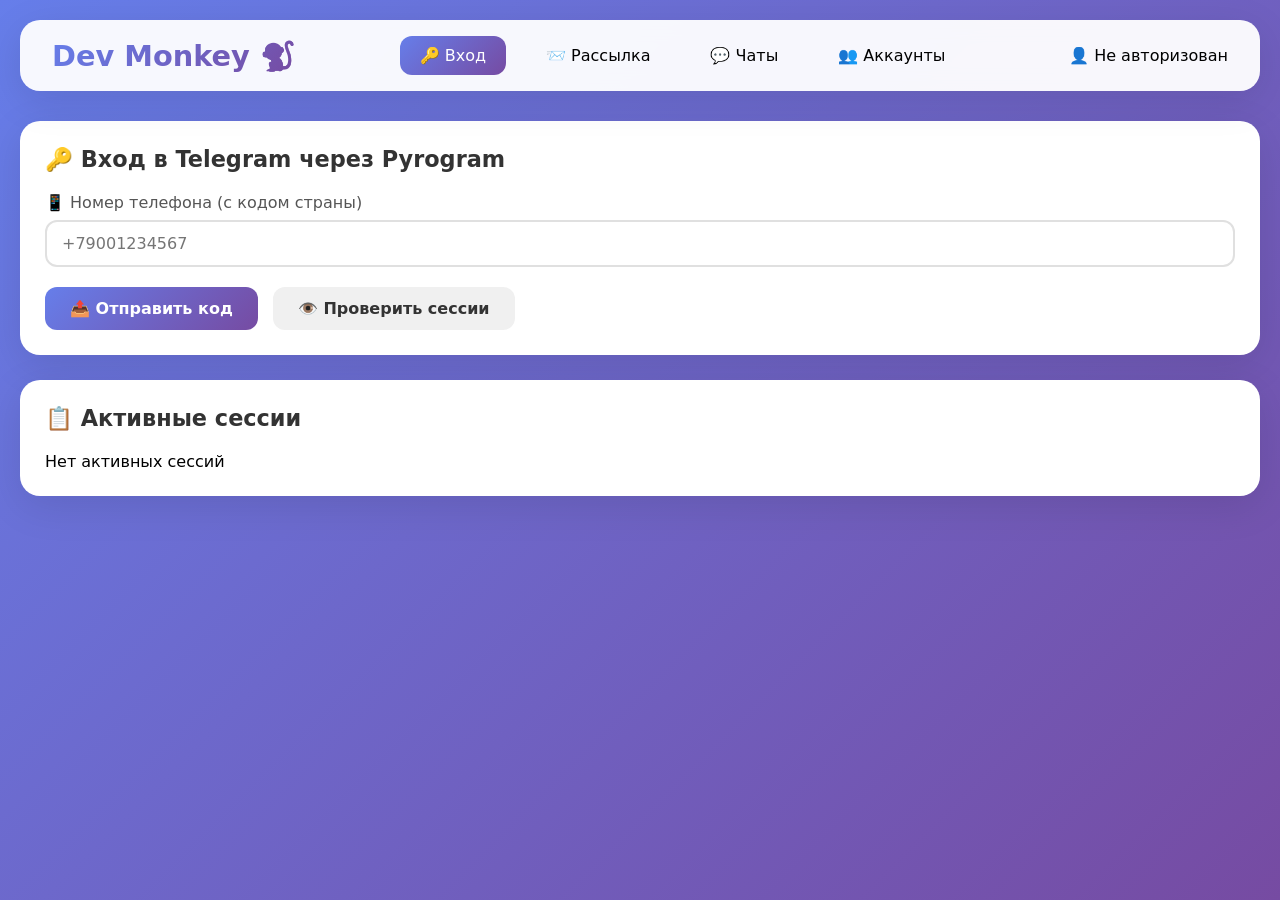
<file: templates/index.html>
<!DOCTYPE html>
<html lang="ru">
<head>
    <meta charset="UTF-8">
    <meta name="viewport" content="width=device-width, initial-scale=1.0">
    <title>Dev Monkey - Telegram Manager</title>
    <style>
        * {
            margin: 0;
            padding: 0;
            box-sizing: border-box;
            font-family: 'Segoe UI', system-ui, sans-serif;
        }

        body {
            background: linear-gradient(135deg, #667eea 0%, #764ba2 100%);
            min-height: 100vh;
            padding: 20px;
        }

        .container {
            max-width: 1400px;
            margin: 0 auto;
        }

        /* Навигация */
        .navbar {
            background: rgba(255, 255, 255, 0.95);
            backdrop-filter: blur(10px);
            border-radius: 20px;
            padding: 1rem 2rem;
            margin-bottom: 30px;
            display: flex;
            justify-content: space-between;
            align-items: center;
            box-shadow: 0 10px 40px rgba(0,0,0,0.1);
        }

        .logo {
            font-size: 1.8rem;
            font-weight: bold;
            background: linear-gradient(135deg, #667eea, #764ba2);
            -webkit-background-clip: text;
            -webkit-text-fill-color: transparent;
        }

        .nav-links {
            display: flex;
            gap: 20px;
        }

        .nav-link {
            padding: 10px 20px;
            border-radius: 12px;
            cursor: pointer;
            transition: all 0.3s;
            font-weight: 500;
        }

        .nav-link:hover {
            background: #f0f0f0;
        }

        .nav-link.active {
            background: linear-gradient(135deg, #667eea, #764ba2);
            color: white;
        }

        .user-info {
            display: flex;
            align-items: center;
            gap: 15px;
        }

        /* Страницы */
        .page {
            display: none;
            animation: fadeIn 0.5s;
        }

        .page.active {
            display: block;
        }

        @keyframes fadeIn {
            from { opacity: 0; transform: translateY(20px); }
            to { opacity: 1; transform: translateY(0); }
        }

        /* Карточки */
        .card {
            background: white;
            border-radius: 20px;
            padding: 25px;
            box-shadow: 0 10px 40px rgba(0,0,0,0.1);
            margin-bottom: 25px;
        }

        .card-title {
            font-size: 1.4rem;
            margin-bottom: 20px;
            color: #333;
            font-weight: 600;
        }

        /* Формы */
        .form-group {
            margin-bottom: 20px;
        }

        label {
            display: block;
            margin-bottom: 8px;
            color: #555;
            font-weight: 500;
        }

        input, textarea, select {
            width: 100%;
            padding: 12px 15px;
            border: 2px solid #e0e0e0;
            border-radius: 12px;
            font-size: 1rem;
            transition: all 0.3s;
        }

        input:focus, textarea:focus, select:focus {
            outline: none;
            border-color: #667eea;
        }

        .btn {
            padding: 12px 25px;
            border: none;
            border-radius: 12px;
            font-size: 1rem;
            font-weight: 600;
            cursor: pointer;
            transition: all 0.3s;
            background: #f0f0f0;
            color: #333;
        }

        .btn-primary {
            background: linear-gradient(135deg, #667eea, #764ba2);
            color: white;
        }

        .btn-primary:hover {
            transform: translateY(-2px);
            box-shadow: 0 10px 20px rgba(102, 126, 234, 0.3);
        }

        .btn-success {
            background: #10b981;
            color: white;
        }

        .btn-danger {
            background: #ef4444;
            color: white;
        }

        /* Список чатов */
        .chats-grid {
            display: grid;
            grid-template-columns: repeat(auto-fill, minmax(300px, 1fr));
            gap: 20px;
            max-height: 500px;
            overflow-y: auto;
            padding: 10px;
        }

        .chat-card {
            background: #f8f9fa;
            border-radius: 15px;
            padding: 15px;
            cursor: pointer;
            transition: all 0.3s;
            border: 2px solid transparent;
        }

        .chat-card:hover {
            transform: translateY(-3px);
            box-shadow: 0 10px 20px rgba(0,0,0,0.1);
        }

        .chat-card.selected {
            border-color: #667eea;
            background: #e8f0fe;
        }

        .chat-name {
            font-weight: 600;
            font-size: 1.1rem;
            margin-bottom: 5px;
        }

        .chat-type {
            font-size: 0.85rem;
            color: #666;
            margin-bottom: 8px;
        }

        .chat-last-message {
            font-size: 0.9rem;
            color: #888;
            white-space: nowrap;
            overflow: hidden;
            text-overflow: ellipsis;
        }

        .unread-badge {
            background: #ef4444;
            color: white;
            padding: 2px 8px;
            border-radius: 10px;
            font-size: 0.75rem;
            margin-left: 10px;
        }

        /* Лог */
        .log {
            background: #1e1e2f;
            color: #00ff9d;
            padding: 15px;
            border-radius: 10px;
            font-family: monospace;
            height: 200px;
            overflow-y: auto;
            white-space: pre-wrap;
        }

        /* Аккаунты */
        .account-item {
            display: flex;
            justify-content: space-between;
            align-items: center;
            padding: 15px;
            background: #f8f9fa;
            border-radius: 12px;
            margin-bottom: 10px;
        }

        .account-status {
            padding: 5px 10px;
            border-radius: 20px;
            font-size: 0.85rem;
            background: #10b981;
            color: white;
        }

        /* Уведомления */
        .notification {
            position: fixed;
            top: 20px;
            right: 20px;
            padding: 15px 25px;
            border-radius: 10px;
            color: white;
            font-weight: 500;
            z-index: 1000;
            animation: slideIn 0.3s;
        }

        .notification.success { background: #10b981; }
        .notification.error { background: #ef4444; }
        .notification.info { background: #3b82f6; }

        @keyframes slideIn {
            from { transform: translateX(100%); }
            to { transform: translateX(0); }
        }
    </style>
</head>
<body>
    <div class="container">
        <!-- Навигация -->
        <div class="navbar">
            <div class="logo">Dev Monkey 🐒</div>
            <div class="nav-links">
                <div class="nav-link active" data-page="login">🔑 Вход</div>
                <div class="nav-link" data-page="broadcast">📨 Рассылка</div>
                <div class="nav-link" data-page="chats">💬 Чаты</div>
                <div class="nav-link" data-page="accounts">👥 Аккаунты</div>
            </div>
            <div class="user-info" id="userInfo">
                <span>👤 Не авторизован</span>
            </div>
        </div>

        <!-- Страница входа -->
        <div id="loginPage" class="page active">
            <div class="card">
                <h2 class="card-title">🔑 Вход в Telegram через Pyrogram</h2>
                
                <div class="form-group">
                    <label>📱 Номер телефона (с кодом страны)</label>
                    <input type="text" id="phoneNumber" placeholder="+79001234567" value="">
                </div>

                <div class="form-group" id="codeGroup" style="display: none;">
                    <label>🔢 Код из Telegram</label>
                    <input type="text" id="authCode" placeholder="12345">
                </div>

                <div class="form-group" id="passwordGroup" style="display: none;">
                    <label>🔐 Пароль 2FA (если включен)</label>
                    <input type="password" id="password" placeholder="••••••••">
                </div>

                <div style="display: flex; gap: 15px;">
                    <button class="btn btn-primary" id="sendCodeBtn">📤 Отправить код</button>
                    <button class="btn btn-success" id="verifyCodeBtn" style="display: none;">✅ Подтвердить код</button>
                    <button class="btn" id="checkSessionsBtn">👁️ Проверить сессии</button>
                </div>
            </div>

            <div class="card">
                <h2 class="card-title">📋 Активные сессии</h2>
                <div id="sessionsList">
                    <p>Нет активных сессий</p>
                </div>
            </div>
        </div>

        <!-- Страница рассылки -->
        <div id="broadcastPage" class="page">
            <div class="card">
                <h2 class="card-title">📨 Массовая рассылка</h2>

                <div class="form-group">
                    <label>👤 Выберите аккаунт</label>
                    <select id="broadcastAccount">
                        <option value="">Сначала войдите в аккаунт</option>
                    </select>
                </div>

                <div class="form-group">
                    <label>📝 Текст сообщения</label>
                    <textarea id="broadcastMessage" rows="4">Привет! Это тестовая рассылка от Dev Monkey 🐒</textarea>
                </div>

                <div class="form-group">
                    <label>⏱️ Задержка между сообщениями (секунд)</label>
                    <input type="number" id="broadcastDelay" value="3" min="1" max="60">
                </div>

                <div class="form-group">
                    <label>💬 Выберите чаты (максимум 20)</label>
                    <button class="btn" id="loadChatsForBroadcast" style="margin-bottom: 15px;">🔄 Загрузить чаты</button>
                    <div id="chatsForBroadcast" class="chats-grid">
                        <!-- Чаты загрузятся сюда -->
                    </div>
                    <p style="margin-top: 10px;">Выбрано: <span id="selectedChatsCount">0</span>/20</p>
                </div>

                <div style="display: flex; gap: 15px;">
                    <button class="btn btn-primary" id="startBroadcastBtn">🚀 Запустить рассылку</button>
                    <button class="btn btn-danger" id="stopBroadcastBtn" disabled>⏹️ Остановить</button>
                </div>

                <div style="margin-top: 20px;">
                    <h3>📊 Лог рассылки:</h3>
                    <div id="broadcastLog" class="log">Готов к рассылке...</div>
                </div>
            </div>
        </div>

        <!-- Страница чатов -->
        <div id="chatsPage" class="page">
            <div class="card">
                <h2 class="card-title">💬 Мои чаты</h2>

                <div class="form-group">
                    <label>👤 Выберите аккаунт</label>
                    <select id="chatsAccount">
                        <option value="">Сначала войдите в аккаунт</option>
                    </select>
                </div>

                <button class="btn btn-primary" id="loadChatsBtn" style="margin-bottom: 20px;">🔄 Загрузить чаты</button>

                <div id="chatsList" class="chats-grid">
                    <!-- Чаты появятся здесь -->
                </div>
            </div>

            <div class="card">
                <h2 class="card-title">✉️ Отправить сообщение</h2>
                
                <div class="form-group">
                    <label>ID чата</label>
                    <input type="text" id="sendChatId" placeholder="Введите ID чата или выберите выше">
                </div>

                <div class="form-group">
                    <label>Сообщение</label>
                    <textarea id="sendMessageText" rows="3"></textarea>
                </div>

                <button class="btn btn-success" id="sendMessageBtn">📤 Отправить</button>
            </div>
        </div>

        <!-- Страница аккаунтов -->
        <div id="accountsPage" class="page">
            <div class="card">
                <h2 class="card-title">👥 Управление аккаунтами</h2>
                
                <button class="btn btn-primary" id="addAccountBtn" style="margin-bottom: 20px;">➕ Добавить аккаунт</button>

                <div id="accountsList">
                    <!-- Аккаунты появятся здесь -->
                </div>
            </div>
        </div>
    </div>

    <div id="notification" class="notification" style="display: none;"></div>

    <script>
        // Состояние приложения
        const state = {
            accounts: new Map(), // телефон -> данные аккаунта
            selectedChats: new Set(),
            broadcastInterval: null,
            currentPhone: null
        };

        // Уведомления
        function showNotification(message, type = 'info') {
            const notification = document.getElementById('notification');
            notification.textContent = message;
            notification.className = `notification ${type}`;
            notification.style.display = 'block';
            
            setTimeout(() => {
                notification.style.display = 'none';
            }, 3000);
        }

        // Навигация
        document.querySelectorAll('.nav-link').forEach(link => {
            link.addEventListener('click', () => {
                document.querySelectorAll('.nav-link').forEach(l => l.classList.remove('active'));
                link.classList.add('active');
                
                const pageId = link.dataset.page;
                document.querySelectorAll('.page').forEach(p => p.classList.remove('active'));
                document.getElementById(pageId + 'Page').classList.add('active');
            });
        });

        // Вход в аккаунт
        document.getElementById('sendCodeBtn').addEventListener('click', async () => {
            const phone = document.getElementById('phoneNumber').value;
            
            if (!phone) {
                showNotification('Введите номер телефона', 'error');
                return;
            }

            try {
                const response = await fetch('/api/send-code', {
                    method: 'POST',
                    headers: { 'Content-Type': 'application/json' },
                    body: JSON.stringify({ phone })
                });

                const data = await response.json();

                if (response.ok) {
                    showNotification('Код отправлен! Проверьте Telegram', 'success');
                    document.getElementById('codeGroup').style.display = 'block';
                    document.getElementById('sendCodeBtn').style.display = 'none';
                    document.getElementById('verifyCodeBtn').style.display = 'inline-block';
                    state.currentPhone = phone;
                } else {
                    showNotification(data.error || 'Ошибка', 'error');
                }
            } catch (error) {
                showNotification('Ошибка соединения', 'error');
            }
        });

        // Подтверждение кода
        document.getElementById('verifyCodeBtn').addEventListener('click', async () => {
            const code = document.getElementById('authCode').value;
            const password = document.getElementById('password').value;

            if (!code) {
                showNotification('Введите код', 'error');
                return;
            }

            try {
                const response = await fetch('/api/verify-code', {
                    method: 'POST',
                    headers: { 'Content-Type': 'application/json' },
                    body: JSON.stringify({
                        phone: state.currentPhone,
                        code,
                        password
                    })
                });

                const data = await response.json();

                if (response.ok) {
                    showNotification('Вход выполнен успешно!', 'success');
                    
                    // Сохраняем аккаунт
                    state.accounts.set(state.currentPhone, {
                        phone: state.currentPhone,
                        user: data.user,
                        client: true
                    });
                    
                    updateAccountsList();
                    updateAccountSelects();
                    
                    // Сбрасываем форму
                    document.getElementById('phoneNumber').value = '';
                    document.getElementById('authCode').value = '';
                    document.getElementById('password').value = '';
                    document.getElementById('codeGroup').style.display = 'none';
                    document.getElementById('passwordGroup').style.display = 'none';
                    document.getElementById('sendCodeBtn').style.display = 'inline-block';
                    document.getElementById('verifyCodeBtn').style.display = 'none';
                    
                    // Обновляем информацию о пользователе
                    document.getElementById('userInfo').innerHTML = `<span>👤 ${data.user.first_name} ${data.user.last_name || ''}</span>`;
                    
                } else if (data.need_password) {
                    document.getElementById('passwordGroup').style.display = 'block';
                    showNotification('Требуется пароль 2FA', 'info');
                } else {
                    showNotification(data.error || 'Ошибка', 'error');
                }
            } catch (error) {
                showNotification('Ошибка соединения', 'error');
            }
        });

        // Загрузка чатов
        document.getElementById('loadChatsBtn').addEventListener('click', async () => {
            const phone = document.getElementById('chatsAccount').value;
            
            if (!phone) {
                showNotification('Выберите аккаунт', 'error');
                return;
            }

            try {
                const response = await fetch(`/api/chats?phone=${encodeURIComponent(phone)}`);
                const data = await response.json();

                if (response.ok) {
                    displayChats(data.chats);
                } else {
                    showNotification(data.error || 'Ошибка загрузки чатов', 'error');
                }
            } catch (error) {
                showNotification('Ошибка соединения', 'error');
            }
        });

        // Отображение чатов
        function displayChats(chats) {
            const container = document.getElementById('chatsList');
            container.innerHTML = '';

            chats.forEach(chat => {
                const chatCard = document.createElement('div');
                chatCard.className = 'chat-card';
                chatCard.innerHTML = `
                    <div class="chat-name">
                        ${chat.name}
                        ${chat.unread_count > 0 ? `<span class="unread-badge">${chat.unread_count}</span>` : ''}
                    </div>
                    <div class="chat-type">${chat.type}</div>
                    <div class="chat-last-message">${chat.last_message || 'Нет сообщений'}</div>
                    <div style="font-size: 0.8rem; color: #999; margin-top: 5px;">ID: ${chat.id}</div>
                `;
                
                chatCard.addEventListener('click', () => {
                    document.getElementById('sendChatId').value = chat.id;
                });
                
                container.appendChild(chatCard);
            });
        }

        // Загрузка чатов для рассылки
        document.getElementById('loadChatsForBroadcast').addEventListener('click', async () => {
            const phone = document.getElementById('broadcastAccount').value;
            
            if (!phone) {
                showNotification('Выберите аккаунт', 'error');
                return;
            }

            try {
                const response = await fetch(`/api/chats?phone=${encodeURIComponent(phone)}`);
                const data = await response.json();

                if (response.ok) {
                    displayChatsForBroadcast(data.chats);
                } else {
                    showNotification(data.error || 'Ошибка загрузки чатов', 'error');
                }
            } catch (error) {
                showNotification('Ошибка соединения', 'error');
            }
        });

        // Отображение чатов для рассылки
        function displayChatsForBroadcast(chats) {
            const container = document.getElementById('chatsForBroadcast');
            container.innerHTML = '';
            state.selectedChats.clear();
            updateSelectedCount();

            chats.forEach(chat => {
                const chatCard = document.createElement('div');
                chatCard.className = 'chat-card';
                chatCard.dataset.id = chat.id;
                chatCard.innerHTML = `
                    <div class="chat-name">${chat.name}</div>
                    <div class="chat-type">${chat.type}</div>
                    <div class="chat-last-message">${chat.last_message || 'Нет сообщений'}</div>
                `;
                
                chatCard.addEventListener('click', () => {
                    if (state.selectedChats.has(chat.id)) {
                        state.selectedChats.delete(chat.id);
                        chatCard.classList.remove('selected');
                    } else {
                        if (state.selectedChats.size < 20) {
                            state.selectedChats.add(chat.id);
                            chatCard.classList.add('selected');
                        } else {
                            showNotification('Максимум 20 чатов', 'warning');
                        }
                    }
                    updateSelectedCount();
                });
                
                container.appendChild(chatCard);
            });
        }

        function updateSelectedCount() {
            document.getElementById('selectedChatsCount').textContent = state.selectedChats.size;
        }

        // Запуск рассылки
        document.getElementById('startBroadcastBtn').addEventListener('click', async () => {
            const phone = document.getElementById('broadcastAccount').value;
            const message = document.getElementById('broadcastMessage').value;
            const delay = document.getElementById('broadcastDelay').value;
            
            if (!phone) {
                showNotification('Выберите аккаунт', 'error');
                return;
            }

            if (state.selectedChats.size === 0) {
                showNotification('Выберите хотя бы один чат', 'error');
                return;
            }

            if (!message) {
                showNotification('Введите сообщение', 'error');
                return;
            }

            try {
                const response = await fetch('/api/broadcast', {
                    method: 'POST',
                    headers: { 'Content-Type': 'application/json' },
                    body: JSON.stringify({
                        phone,
                        chat_ids: Array.from(state.selectedChats),
                        message,
                        delay
                    })
                });

                const data = await response.json();

                if (response.ok) {
                    const log = document.getElementById('broadcastLog');
                    log.innerHTML = `✅ Рассылка завершена!\n`;
                    log.innerHTML += `Всего: ${data.total}, успешно: ${data.successful}\n`;
                    data.results.forEach(r => {
                        log.innerHTML += `\n${r.success ? '✅' : '❌'} Чат ${r.chat_id}: ${r.success ? 'OK' : r.error}`;
                    });
                } else {
                    showNotification(data.error || 'Ошибка', 'error');
                }
            } catch (error) {
                showNotification('Ошибка соединения', 'error');
            }
        });

        // Отправка сообщения
        document.getElementById('sendMessageBtn').addEventListener('click', async () => {
            const phone = document.getElementById('chatsAccount').value;
            const chatId = document.getElementById('sendChatId').value;
            const message = document.getElementById('sendMessageText').value;

            if (!phone || !chatId || !message) {
                showNotification('Заполните все поля', 'error');
                return;
            }

            try {
                const response = await fetch('/api/send-message', {
                    method: 'POST',
                    headers: { 'Content-Type': 'application/json' },
                    body: JSON.stringify({ phone, chat_id: chatId, message })
                });

                const data = await response.json();

                if (response.ok) {
                    showNotification('Сообщение отправлено!', 'success');
                    document.getElementById('sendMessageText').value = '';
                } else {
                    showNotification(data.error || 'Ошибка', 'error');
                }
            } catch (error) {
                showNotification('Ошибка соединения', 'error');
            }
        });

        // Обновление списка аккаунтов в селектах
        function updateAccountSelects() {
            const selects = ['broadcastAccount', 'chatsAccount'];
            
            selects.forEach(selectId => {
                const select = document.getElementById(selectId);
                select.innerHTML = '<option value="">Выберите аккаунт</option>';
                
                state.accounts.forEach((account, phone) => {
                    const option = document.createElement('option');
                    option.value = phone;
                    option.textContent = `${phone} (${account.user.first_name})`;
                    select.appendChild(option);
                });
            });
        }

        // Обновление списка аккаунтов на странице аккаунтов
        function updateAccountsList() {
            const container = document.getElementById('accountsList');
            container.innerHTML = '';

            state.accounts.forEach((account, phone) => {
                const accountDiv = document.createElement('div');
                accountDiv.className = 'account-item';
                accountDiv.innerHTML = `
                    <div>
                        <div><strong>${account.user.first_name} ${account.user.last_name || ''}</strong></div>
                        <div>📱 ${phone}</div>
                        <div>@${account.user.username || 'нет юзернейма'}</div>
                    </div>
                    <div>
                        <span class="account-status">Активен</span>
                        <button class="btn btn-danger" style="margin-left: 10px;" onclick="logoutAccount('${phone}')">🚪 Выйти</button>
                    </div>
                `;
                container.appendChild(accountDiv);
            });
        }

        // Выход из аккаунта
        window.logoutAccount = async (phone) => {
            try {
                const response = await fetch('/api/logout', {
                    method: 'POST',
                    headers: { 'Content-Type': 'application/json' },
                    body: JSON.stringify({ phone })
                });

                if (response.ok) {
                    state.accounts.delete(phone);
                    updateAccountsList();
                    updateAccountSelects();
                    showNotification('Выход выполнен', 'success');
                    
                    if (state.accounts.size === 0) {
                        document.getElementById('userInfo').innerHTML = '<span>👤 Не авторизован</span>';
                    }
                }
            } catch (error) {
                showNotification('Ошибка', 'error');
            }
        };

        // Добавление нового аккаунта
        document.getElementById('addAccountBtn').addEventListener('click', () => {
            document.querySelectorAll('.nav-link').forEach(l => l.classList.remove('active'));
            document.querySelector('[data-page="login"]').classList.add('active');
            document.querySelectorAll('.page').forEach(p => p.classList.remove('active'));
            document.getElementById('loginPage').classList.add('active');
        });

        // Проверка сессий
        document.getElementById('checkSessionsBtn').addEventListener('click', () => {
            const sessionsList = document.getElementById('sessionsList');
            if (state.accounts.size > 0) {
                let html = '';
                state.accounts.forEach((account, phone) => {
                    html += `<div class="account-item">
                        <div>📱 ${phone} - ${account.user.first_name}</div>
                        <span class="account-status">Активна</span>
                    </div>`;
                });
                sessionsList.innerHTML = html;
            } else {
                sessionsList.innerHTML = '<p>Нет активных сессий</p>';
            }
        });

        // Инициализация
        console.log('Dev Monkey готов к работе!');
    </script>
</body>
</html>
</file>
